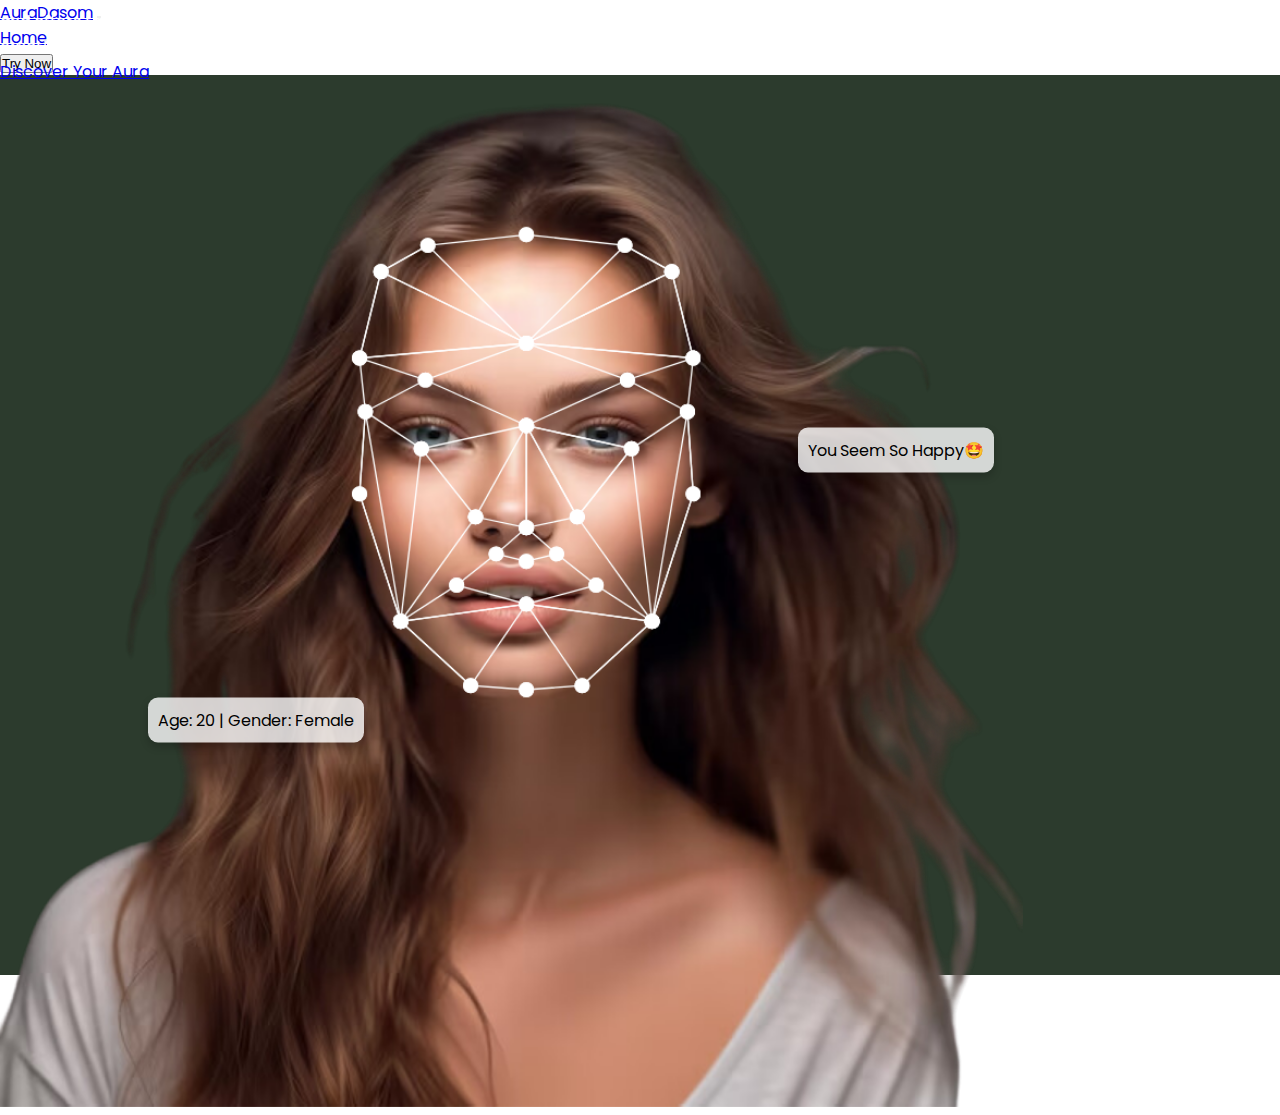
<file: index.html>
<!doctype html>
<html lang="en">
    <head>
        <title>AuraDasom</title>
        <meta charset="utf-8" />
        <meta
            name="viewport"
            content="width=device-width, initial-scale=1, shrink-to-fit=no"
        />
        <link
            href="https://cdn.jsdelivr.net/npm/bootstrap@5.3.2/dist/css/bootstrap.min.css"
            rel="stylesheet"
            integrity="sha384-T3c6CoIi6uLrA9TneNEoa7RxnatzjcDSCmG1MXxSR1GAsXEV/Dwwykc2MPK8M2HN"
            crossorigin="anonymous"
        />
        <link rel="preconnect" href="https://fonts.googleapis.com">
<link rel="preconnect" href="https://fonts.gstatic.com" crossorigin>
<link href="https://fonts.googleapis.com/css2?family=Outfit:wght@100..900&family=Poppins:ital,wght@0,100;0,200;0,300;0,400;0,500;0,600;0,700;0,800;0,900;1,100;1,200;1,300;1,400;1,500;1,600;1,700;1,800;1,900&display=swap" rel="stylesheet">
<link rel="stylesheet" href="./src/style.css">
    </head>

    <body>
        <header>
            <nav
                class="navbar navbar-expand-sm  bg-transparent"
            >
                <div class="container">
                    <a class="navbar-brand" href="#">AuraDasom</a>
                    <button
                        class="navbar-toggler d-lg-none"
                        type="button"
                        data-bs-toggle="collapse"
                        data-bs-target="#collapsibleNavId"
                        aria-controls="collapsibleNavId"
                        aria-expanded="false"
                        aria-label="Toggle navigation"
                    >
                        <span class="navbar-toggler-icon"></span>
                    </button>
                    <div class="collapse navbar-collapse" id="collapsibleNavId">
                        <ul class="navbar-nav me-auto mt-2 mt-lg-0">
                            <li class="nav-item">
                                <a class="nav-link active" href="#" aria-current="page"
                                    >Home
                                   </a>
                            </li>
                        </ul>
                        <div class="d-flex my-2 my-lg-0">
                            <button
                                class="btn btn-outline-success my-2 my-sm-0"
                                type="submit"
                            >
                                Try Now
                            </button>
                        </div>
                    </div>
                </div>
            </nav>
            
        </header>
        <main>
            <section class="hero">
                <div class="container">
                    <div class="row justify-content-center align-items-center">
                        <div class="col-5 ">
                          <h1>
                            Unlock Your Aura with <strong>AuraDasom</strong>
                          </h1>
                          <p>AuraDasom is your personal emotion detector. Using advanced facial recognition technology, our app analyzes your expressions to uncover your emotional state and offers tailored solutions to help you navigate your feelings. Embrace a more mindful approach to your emotions and let AuraDasom guide you toward emotional wellness.
                          </p>
                         <a href="./auradasomdetect/index.html" class="btn btn-primary">Discover Your Aura</a>
                        </div>
                        <div class="col-7 position-relative">
                            <img src="./src/img/face.png" alt="" class="img-fluid">
                            <div class="face-detection-box ">
                                <!-- Informasi emosi akan ditampilkan di sini -->
                                <p id="emotion-info ">You Seem So Happy<span id="emotion">🤩</span></p>
                            </div>
                            <div class="age-detection-box">
                                <p id="emotion-info ">Age: 20 <span id="emotion">| Gender: Female</span></p>

                            </div>
                                <!-- Informasi emosi akan ditampilkan di sini -->
                            </div>
                       </div>
                </div>
            </section>
        </main>
        <footer>
            <!-- place footer here -->
        </footer>
        <!-- Bootstrap JavaScript Libraries -->
        <script
            src="https://cdn.jsdelivr.net/npm/@popperjs/core@2.11.8/dist/umd/popper.min.js"
            integrity="sha384-I7E8VVD/ismYTF4hNIPjVp/Zjvgyol6VFvRkX/vR+Vc4jQkC+hVqc2pM8ODewa9r"
            crossorigin="anonymous"
        ></script>

        <script
            src="https://cdn.jsdelivr.net/npm/bootstrap@5.3.2/dist/js/bootstrap.min.js"
            integrity="sha384-BBtl+eGJRgqQAUMxJ7pMwbEyER4l1g+O15P+16Ep7Q9Q+zqX6gSbd85u4mG4QzX+"
            crossorigin="anonymous"
        ></script>
    </body>
</html>
</file>
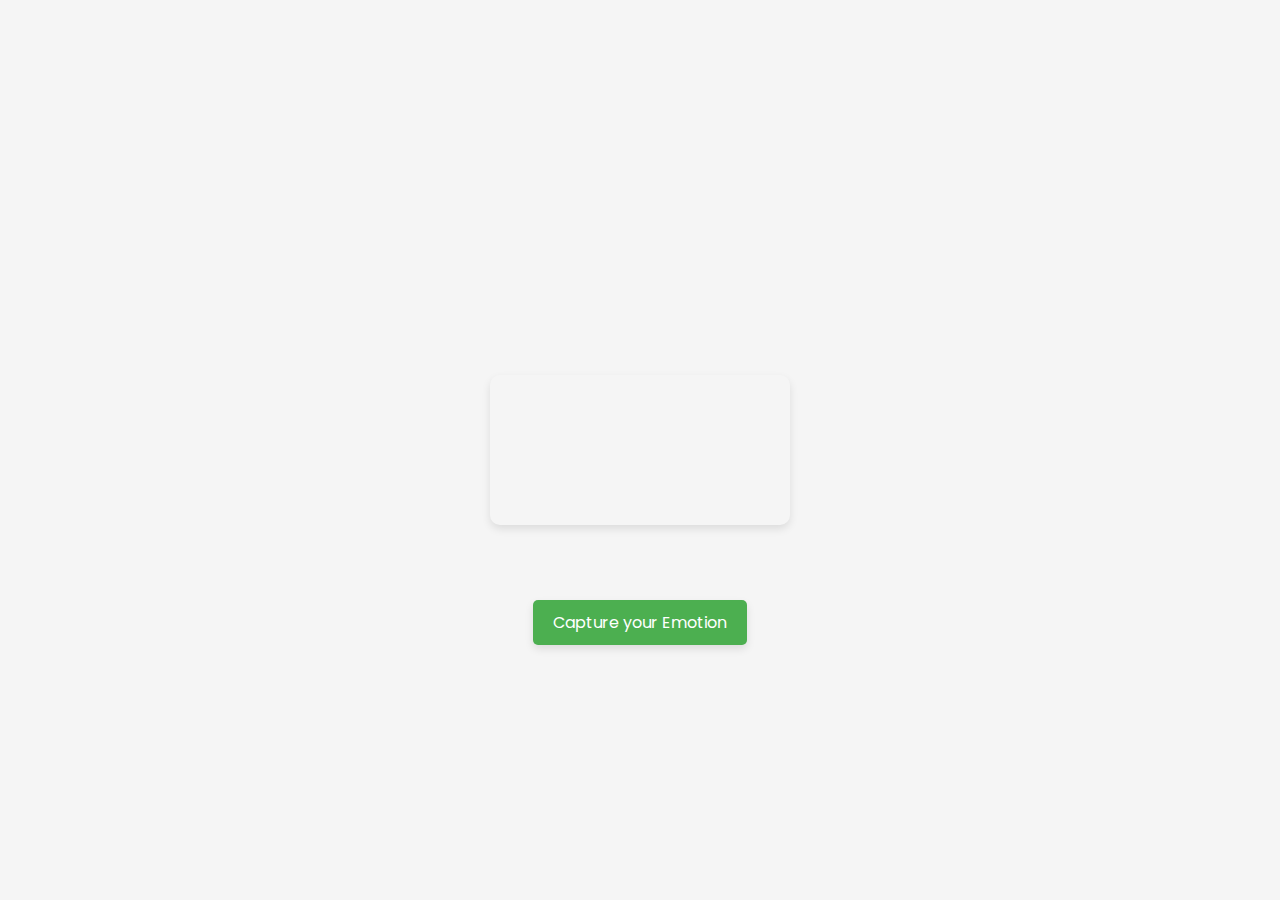
<file: auradasomdetect/index.html>
<!DOCTYPE html>
<html lang="en">
<head>
  <meta charset="UTF-8">
  <meta name="viewport" content="width=device-width, initial-scale=1.0">
  <meta http-equiv="X-UA-Compatible" content="ie=edge">
  <title>Emotion Detector - AuraDasom</title>
  <script defer src="./face-api.min.js"></script>
  <script defer src="./script.js"></script>
  
  <link rel="stylesheet" href="./style.css">
  <link rel="preconnect" href="https://fonts.googleapis.com">
  <link rel="preconnect" href="https://fonts.gstatic.com" crossorigin>
  <link href="https://fonts.googleapis.com/css2?family=Outfit:wght@100..900&family=Poppins:ital,wght@0,100;0,200;0,300;0,400;0,500;0,600;0,700;0,800;0,900;1,100;1,200;1,300;1,400;1,500;1,600;1,700;1,800;1,900&display=swap" rel="stylesheet">
  
</head>
<body>
  
  <section class="home">
    <div class="video-container">
      <video id="video" autoplay muted></video>
      <canvas id="overlay"></canvas>
    </div>
    <div class="btn">
      <button id="analyzeButton">Capture your Emotion</button>
  
    </div>
  </section>

</body>
</html>
</file>
<file: src/style.css>
*{
    margin: 0;
    padding: 0;
    box-sizing: border-box;
}
body{
    font-family: 'Poppins', sans-serif;

}
.hero{
    background-color: #2C3B2D;
    color: white;
    height: 100vh;
    display: flex;
    align-items: center;
    justify-content: center;
}
.hero img{
    width: 80%;
}
.face-detection-box {
    position: absolute;
    top: 50%;
    left: 70%;
    transform: translate(-50%, -50%);
    background-color: rgba(255, 255, 255, 0.8);
    padding: 10px;
    border-radius: 10px;
    color: black;
    box-shadow: 0 4px 8px rgba(0, 0, 0, 0.2);
}
.age-detection-box {
    position: absolute;
    top: 80%;
    left: 20%;
    transform: translate(-50%, -50%);
    background-color: rgba(255, 255, 255, 0.8);
    padding: 10px;
    border-radius: 10px;
    color: black;
    box-shadow: 0 4px 8px rgba(0, 0, 0, 0.2);
}
</file>
<file: auradasomdetect/style.css>
*{
    margin: 0;
    padding: 0;
    box-sizing: border-box;
   }
   body {
      margin: 0;
      padding: 0;
      background-color: #f5f5f5;
      font-family: 'Poppins', sans-serif;
    }

    .hero{
        background-color: #2C3B2D;
        color: white;
        height: 100vh;
    }
    video {
      border-radius: 10px;
      position: absolute;
      top: 50%;
    left: 50%;
    transform: translate(-50%, -50%);
      box-shadow: 0 4px 8px rgba(0, 0, 0, 0.1);
    }
    canvas{
        position: absolute;
        top: 50%;
      left: 50%;
      transform: translate(-50%, -50%);
    }
    .btn {
      display: flex;
      justify-content: center;
      position: absolute;
      top: calc(50% + 150px);

      left: 50%;
      transform: translateX(-50%);
    }
    button {
      padding: 10px 20px;
      font-size: 16px;
      border: none;
      border-radius: 5px;
      font-family: 'Poppins', sans-serif;

      background-color: #4CAF50;
      color: white;
      cursor: pointer;
      box-shadow: 0 4px 8px rgba(0, 0, 0, 0.1);
    }
    button:hover {
      background-color: #45a049;
    }
</file>
